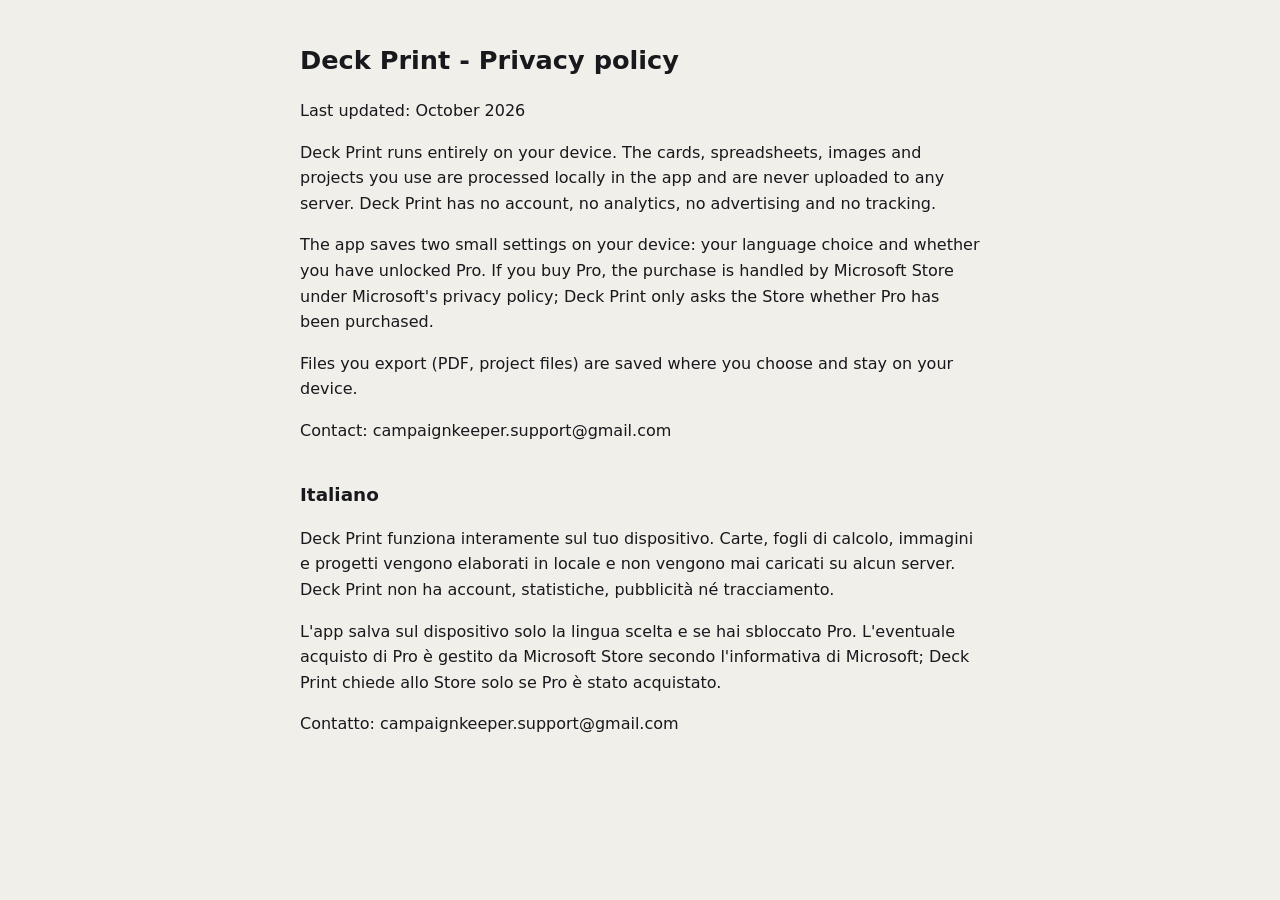
<file: privacy.html>
<!doctype html>
<html lang="en"><head><meta charset="utf-8"><meta name="viewport" content="width=device-width, initial-scale=1">
<title>Deck Print - Privacy</title>
<style>body{font:16px/1.6 system-ui,sans-serif;max-width:680px;margin:40px auto;padding:0 16px;color:#18181D;background:#F1EFE9}h1{font-size:1.6rem}h2{font-size:1.15rem;margin-top:2em}</style></head>
<body>
<h1>Deck Print - Privacy policy</h1>
<p>Last updated: October 2026</p>
<p>Deck Print runs entirely on your device. The cards, spreadsheets, images and projects you use are processed locally in the app and are never uploaded to any server. Deck Print has no account, no analytics, no advertising and no tracking.</p>
<p>The app saves two small settings on your device: your language choice and whether you have unlocked Pro. If you buy Pro, the purchase is handled by Microsoft Store under Microsoft's privacy policy; Deck Print only asks the Store whether Pro has been purchased.</p>
<p>Files you export (PDF, project files) are saved where you choose and stay on your device.</p>
<p>Contact: campaignkeeper.support@gmail.com</p>
<h2>Italiano</h2>
<p>Deck Print funziona interamente sul tuo dispositivo. Carte, fogli di calcolo, immagini e progetti vengono elaborati in locale e non vengono mai caricati su alcun server. Deck Print non ha account, statistiche, pubblicità né tracciamento.</p>
<p>L'app salva sul dispositivo solo la lingua scelta e se hai sbloccato Pro. L'eventuale acquisto di Pro è gestito da Microsoft Store secondo l'informativa di Microsoft; Deck Print chiede allo Store solo se Pro è stato acquistato.</p>
<p>Contatto: campaignkeeper.support@gmail.com</p>
</body></html>
</file>
